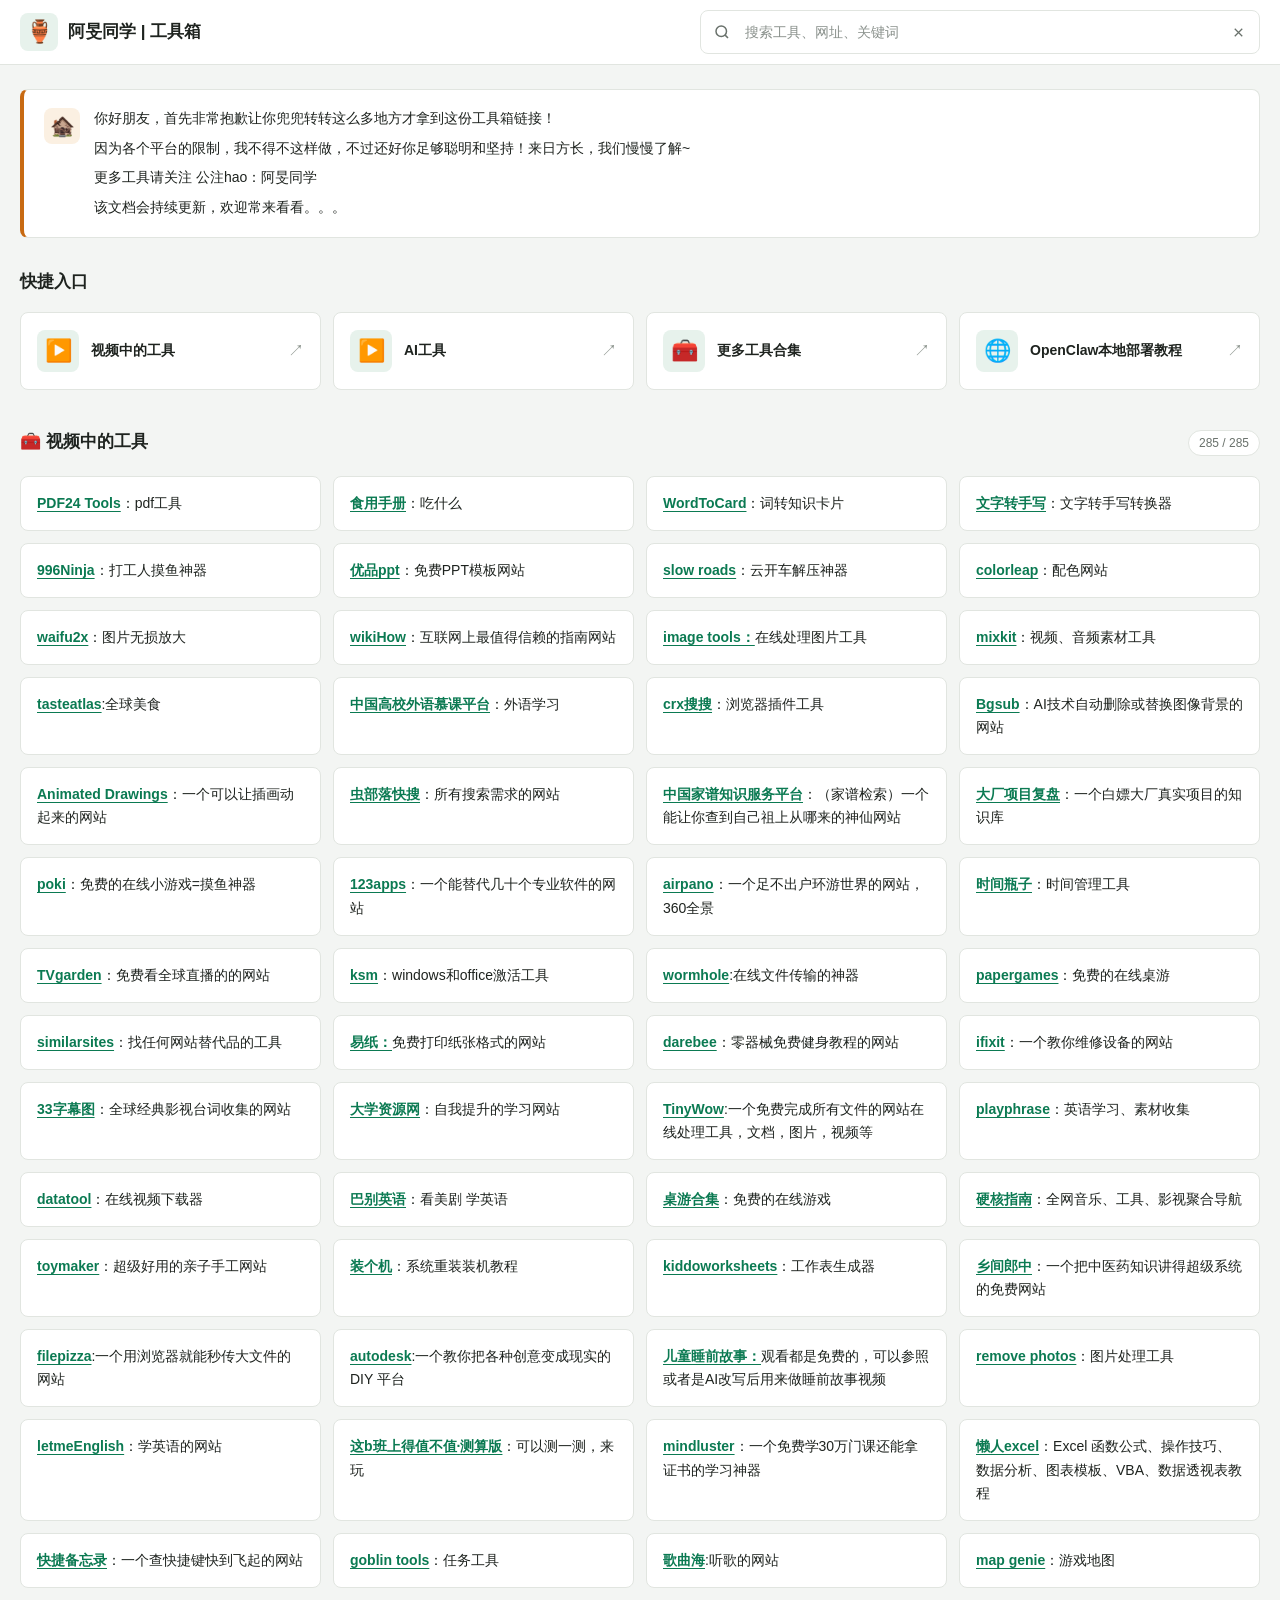
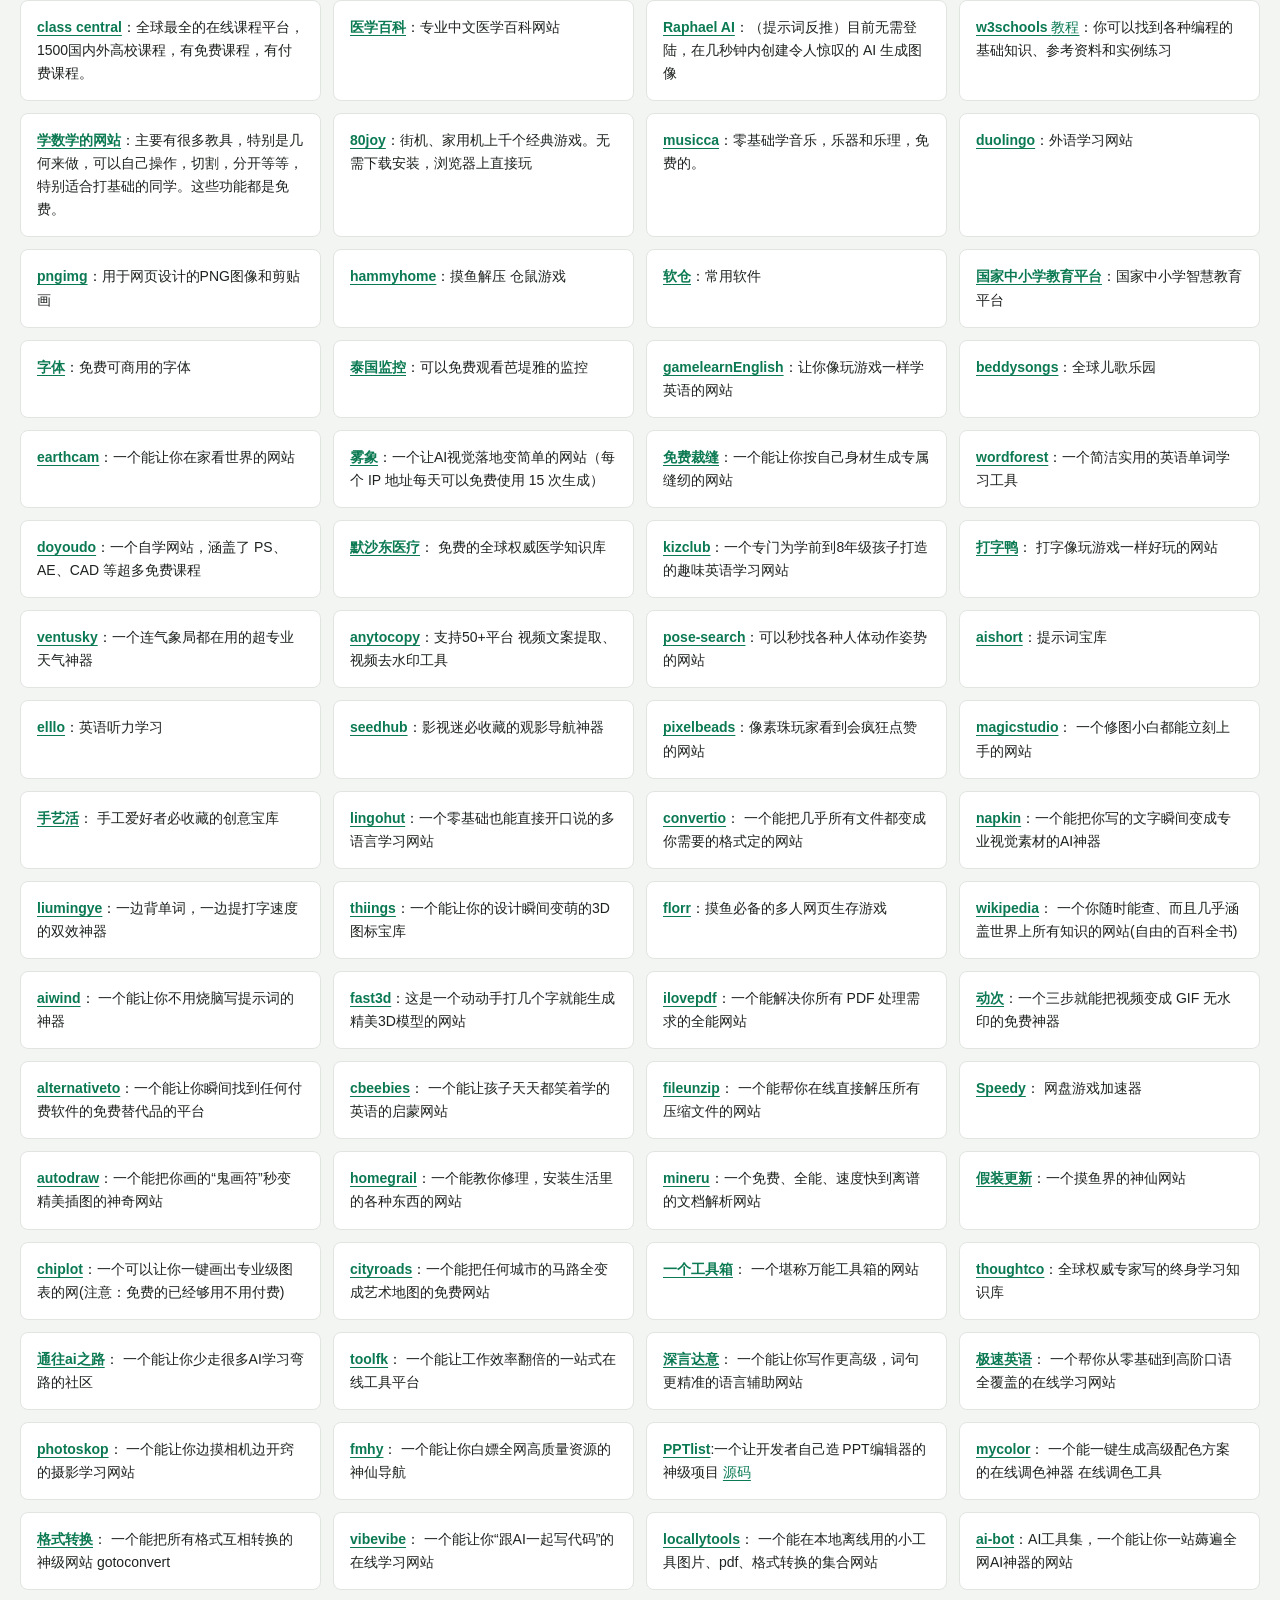
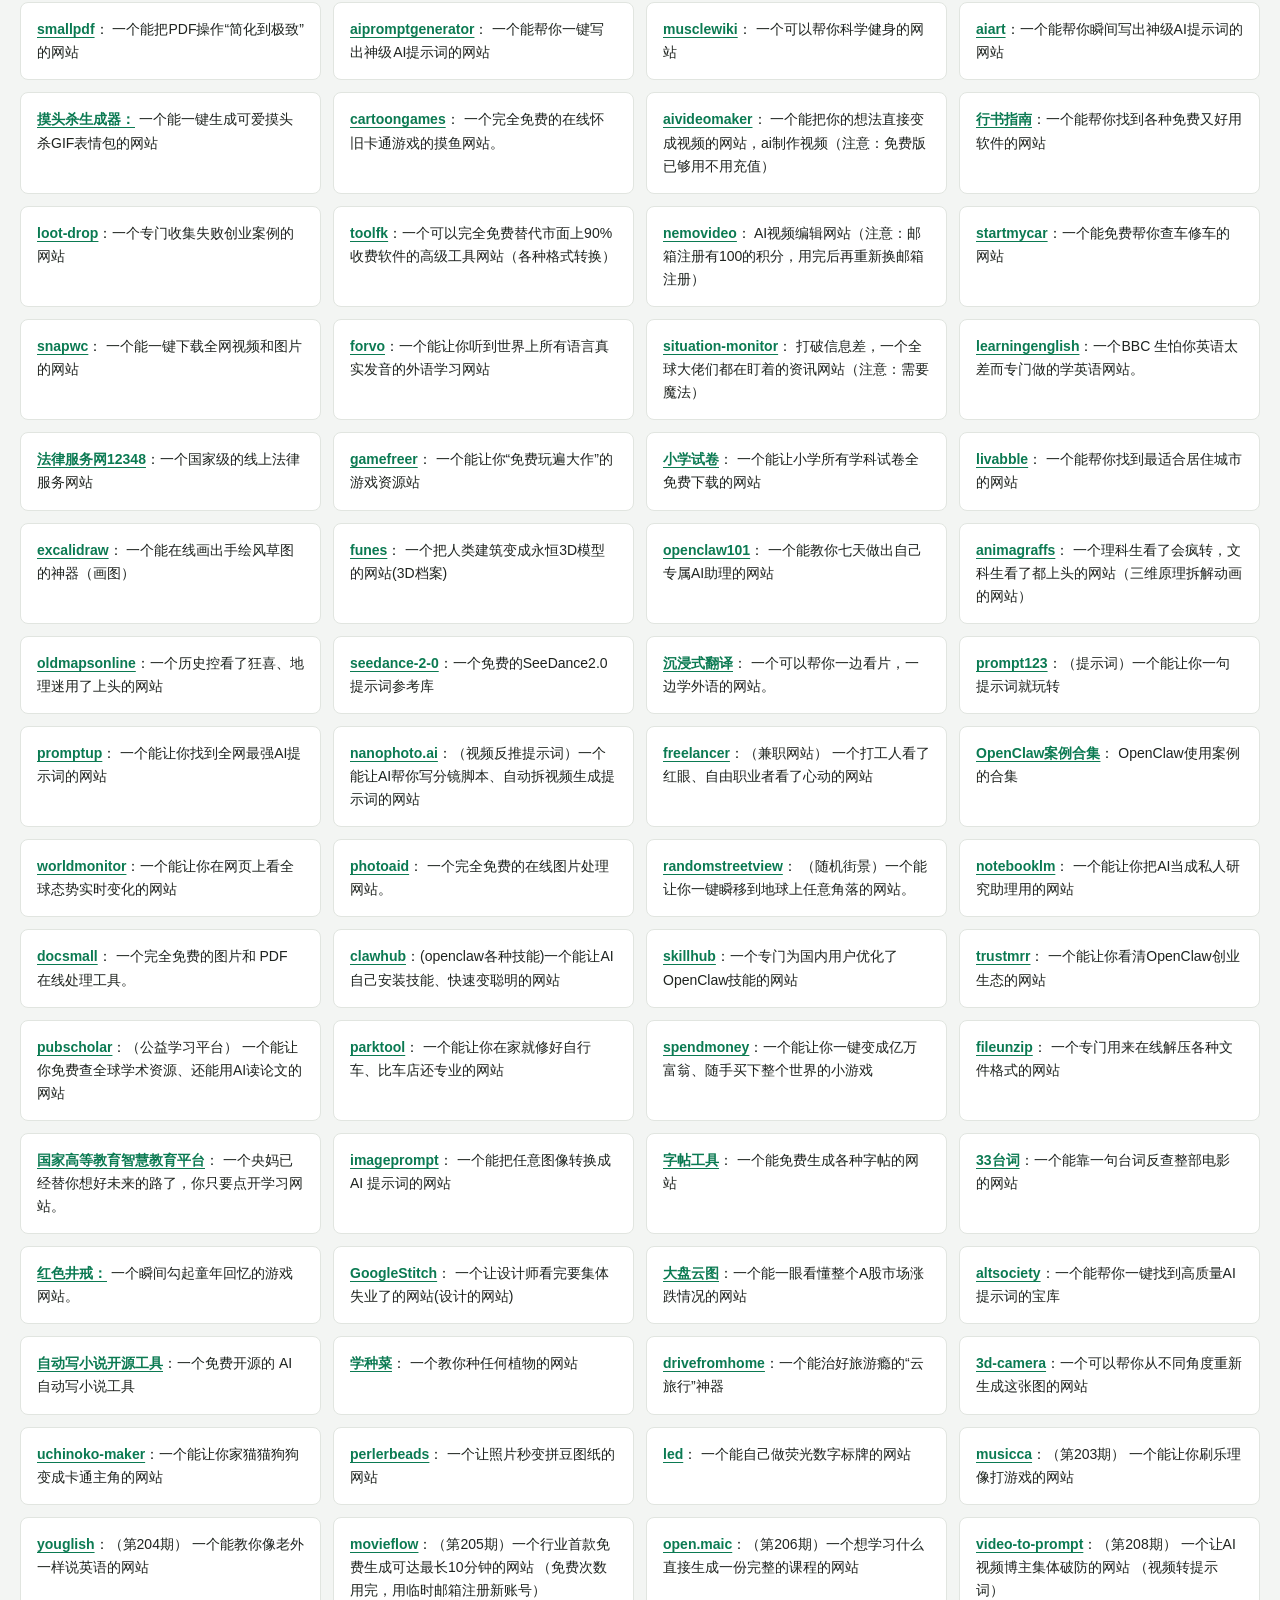
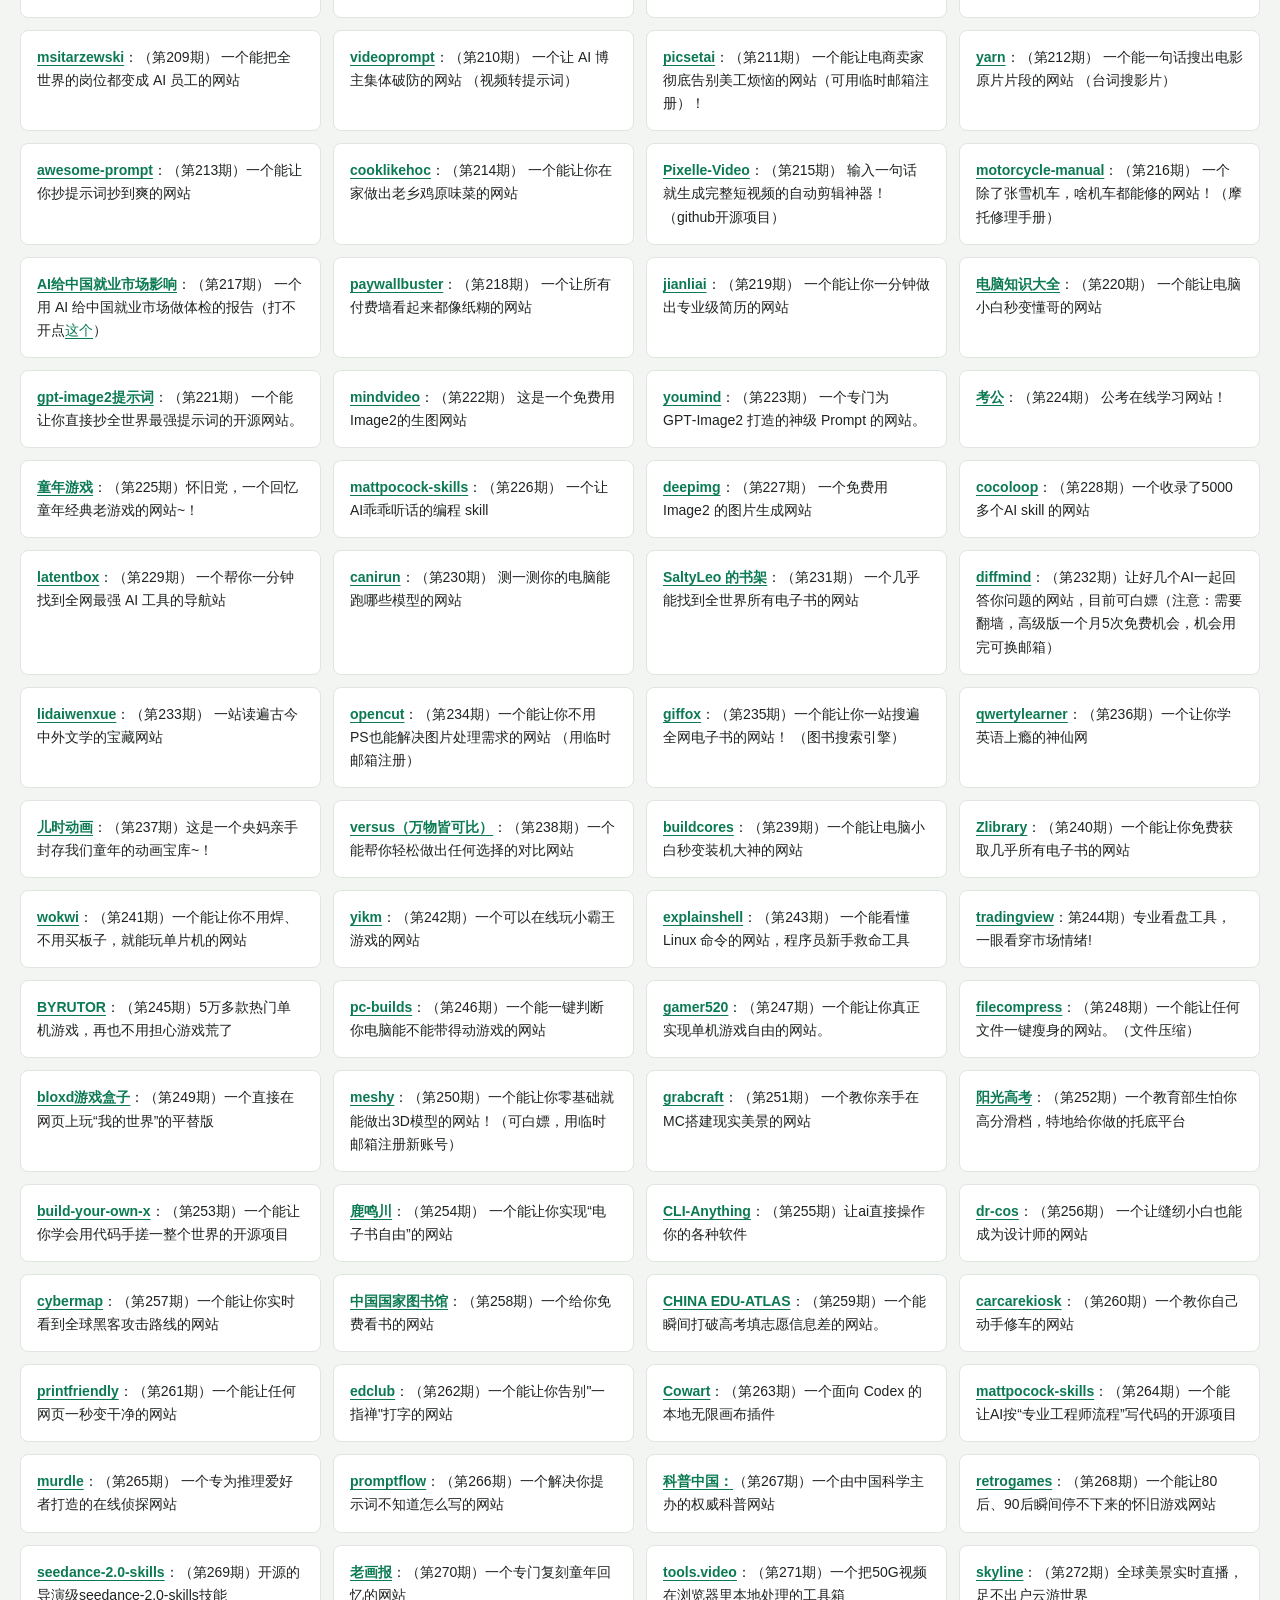
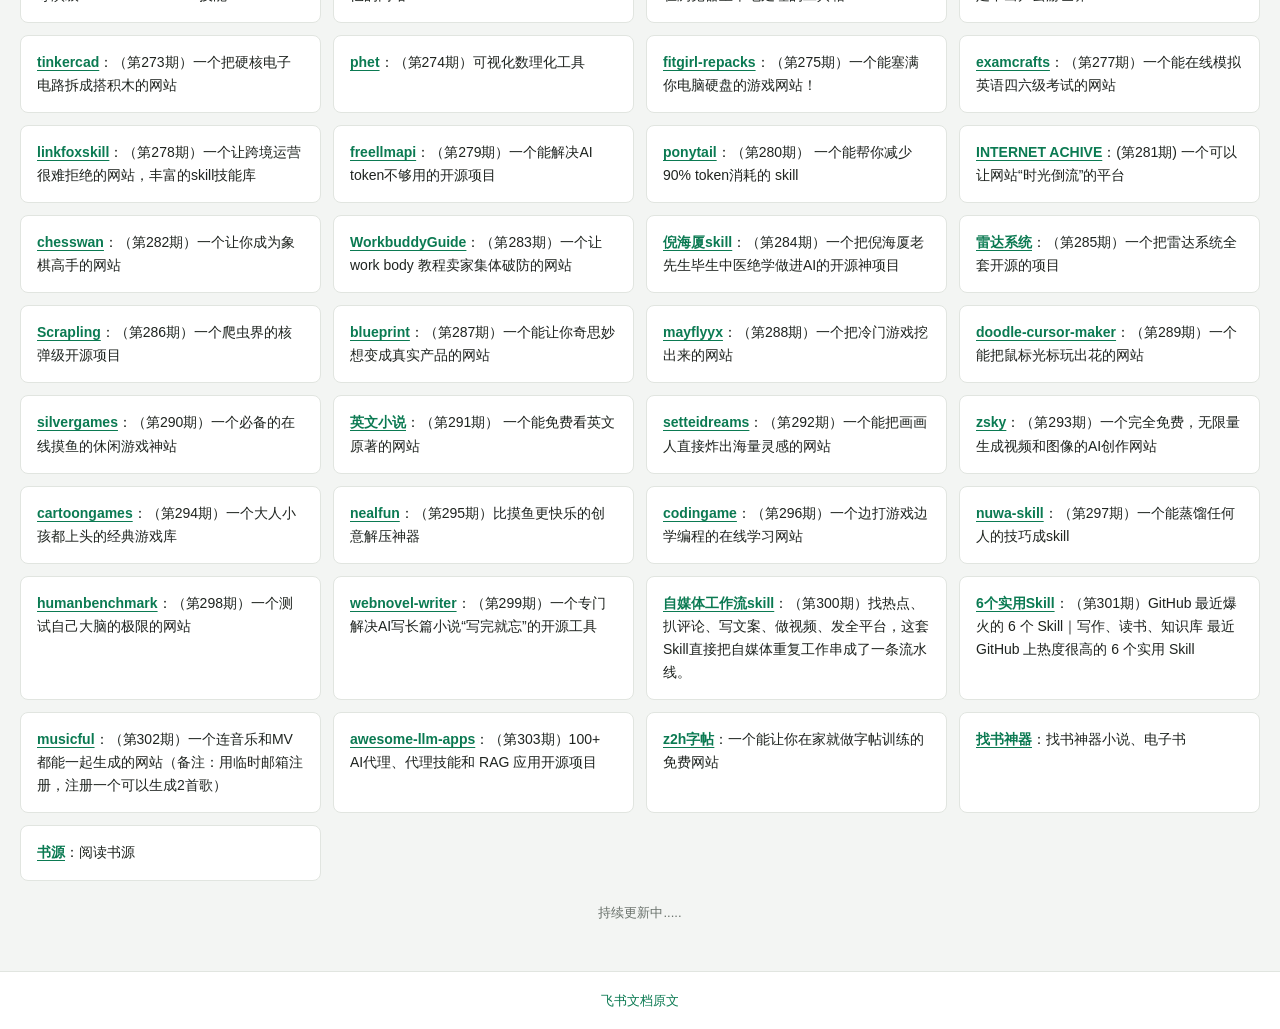
<file: legacy-php/static/legacy/index.html>
<!doctype html>
<html lang="zh-CN">
<head>
  <meta charset="UTF-8">
  <meta name="viewport" content="width=device-width, initial-scale=1">
  <meta name="description" content="阿旻同学工具箱导航，整理自飞书文档的工具链接合集。">
  <title>阿旻同学 | 工具箱</title>
  <link rel="stylesheet" href="styles.css">
</head>
<body>
  <header class="topbar" id="top">
    <div class="wrap topbar-inner">
      <a class="brand" href="#top" aria-label="阿旻同学工具箱">
        <span class="brand-mark">🏺</span>
        <span class="brand-title">阿旻同学 | 工具箱</span>
      </a>
      <div class="search" role="search">
        <label class="search-box">
          <svg viewBox="0 0 24 24" width="18" height="18" fill="none" stroke="currentColor" stroke-width="2" aria-hidden="true">
            <circle cx="11" cy="11" r="7"></circle>
            <path d="m20 20-3.8-3.8"></path>
          </svg>
          <span class="sr-only">搜索工具</span>
          <input id="searchInput" type="search" placeholder="搜索工具、网址、关键词" autocomplete="off" spellcheck="false">
        </label>
        <button id="clearSearch" class="clear-btn" type="button" hidden aria-label="清空搜索">
          <svg viewBox="0 0 24 24" width="15" height="15" fill="none" stroke="currentColor" stroke-width="2" aria-hidden="true">
            <path d="M18 6 6 18M6 6l12 12"></path>
          </svg>
        </button>
      </div>
    </div>
  </header>

  <main class="wrap page-main">
    <section class="intro-block" aria-label="文档说明">
      <div class="intro-icon" id="introIcon"></div>
      <div class="intro-copy" id="introCopy"></div>
    </section>

    <section class="quick-section" aria-labelledby="quickTitle">
      <div class="subheading">
        <h2 id="quickTitle">快捷入口</h2>
      </div>
      <div class="quick-grid" id="quickGrid"></div>
    </section>

    <section class="tools-section" aria-labelledby="toolsTitle">
      <div class="section-heading">
        <h2 id="toolsTitle">🧰 视频中的工具</h2>
        <span class="result-count" id="resultCount"></span>
      </div>
      <div class="tool-grid" id="toolGrid"></div>
      <div id="emptyState" class="empty-state" hidden>
        <span>没有找到匹配的工具</span>
      </div>
      <p id="ending" class="ending"></p>
    </section>
  </main>

  <footer class="site-footer">
    <div class="wrap">
      <a id="sourceLink" href="#" target="_blank" rel="noopener noreferrer">飞书文档原文</a>
    </div>
  </footer>

  <script src="data.js"></script>
  <script src="app.js"></script>
</body>
</html>
</file>
<file: legacy-php/static/legacy/styles.css>
:root {
  --bg: #f3f5f3;
  --panel: #ffffff;
  --ink: #1e231f;
  --muted: #69716b;
  --line: #e1e5e0;
  --accent: #0b7a52;
  --accent-deep: #07593c;
  --accent-soft: #e7f2ec;
  --orange: #c86a12;
  --orange-soft: #fbf0e2;
  --focus: rgba(11, 122, 82, 0.28);
}

* {
  box-sizing: border-box;
}

html {
  scroll-behavior: smooth;
}

body {
  margin: 0;
  background: var(--bg);
  color: var(--ink);
  font-family: -apple-system, BlinkMacSystemFont, "Segoe UI", "Microsoft YaHei", "PingFang SC", sans-serif;
  font-size: 14px;
  line-height: 1.55;
}

button,
input {
  font: inherit;
}

button {
  cursor: pointer;
}

a {
  color: inherit;
}

.wrap {
  width: 100%;
  max-width: 1280px;
  margin-inline: auto;
  padding-inline: 20px;
}

.sr-only {
  position: absolute;
  width: 1px;
  height: 1px;
  padding: 0;
  margin: -1px;
  overflow: hidden;
  clip: rect(0, 0, 0, 0);
  white-space: nowrap;
  border: 0;
}

.topbar {
  position: sticky;
  top: 0;
  z-index: 20;
  background: rgba(255, 255, 255, 0.94);
  border-bottom: 1px solid var(--line);
}

.topbar-inner {
  min-height: 64px;
  display: flex;
  align-items: center;
  justify-content: space-between;
  gap: 16px;
  padding-block: 10px;
}

.brand {
  display: inline-flex;
  align-items: center;
  gap: 10px;
  min-width: 0;
  text-decoration: none;
}

.brand-mark {
  width: 38px;
  height: 38px;
  display: inline-flex;
  align-items: center;
  justify-content: center;
  flex: 0 0 auto;
  border-radius: 8px;
  background: var(--accent-soft);
  font-size: 22px;
}

.brand-title {
  font-size: 17px;
  font-weight: 800;
  overflow-wrap: anywhere;
}

.search {
  position: relative;
  flex: 1 1 420px;
  max-width: 560px;
}

.search-box {
  display: block;
  position: relative;
}

.search-box svg {
  position: absolute;
  left: 13px;
  top: 50%;
  transform: translateY(-50%);
  color: var(--muted);
  pointer-events: none;
}

#searchInput {
  width: 100%;
  height: 44px;
  padding: 0 44px;
  border: 1px solid var(--line);
  border-radius: 8px;
  background: var(--panel);
  color: var(--ink);
  outline: none;
  transition: border-color 0.15s ease, box-shadow 0.15s ease;
}

#searchInput::placeholder {
  color: #8a918c;
}

#searchInput:focus {
  border-color: var(--accent);
  box-shadow: 0 0 0 3px var(--focus);
}

.clear-btn {
  position: absolute;
  top: 50%;
  right: 8px;
  transform: translateY(-50%);
  width: 28px;
  height: 28px;
  display: inline-flex;
  align-items: center;
  justify-content: center;
  border: 0;
  border-radius: 6px;
  background: transparent;
  color: var(--muted);
}

.clear-btn:hover {
  background: #eef1ee;
  color: var(--ink);
}

.page-main {
  padding-block: 24px 48px;
}

.intro-block {
  display: flex;
  align-items: flex-start;
  gap: 14px;
  padding: 18px 20px;
  border: 1px solid var(--line);
  border-left: 4px solid var(--orange);
  border-radius: 8px;
  background: var(--panel);
  margin-bottom: 28px;
}

.intro-icon {
  width: 36px;
  height: 36px;
  display: inline-flex;
  align-items: center;
  justify-content: center;
  flex: 0 0 auto;
  border-radius: 8px;
  background: var(--orange-soft);
  font-size: 20px;
}

.intro-copy {
  min-width: 0;
}

.intro-copy p {
  margin: 0;
}

.intro-copy p + p {
  margin-top: 8px;
}

.subheading {
  display: flex;
  align-items: center;
  min-height: 34px;
  margin-bottom: 12px;
}

.subheading h2,
.section-heading h2 {
  margin: 0;
  font-size: 17px;
  line-height: 1.35;
}

.quick-grid {
  display: grid;
  grid-template-columns: repeat(4, minmax(0, 1fr));
  gap: 12px;
}

.quick-card {
  min-height: 78px;
  display: flex;
  align-items: center;
  gap: 12px;
  padding: 15px 16px;
  border: 1px solid var(--line);
  border-radius: 8px;
  background: var(--panel);
  text-decoration: none;
  transition: border-color 0.15s ease, background-color 0.15s ease;
}

.quick-card:hover {
  border-color: #aebcb3;
  background: #fbfdfb;
}

.quick-icon {
  width: 42px;
  height: 42px;
  display: inline-flex;
  align-items: center;
  justify-content: center;
  flex: 0 0 auto;
  border-radius: 8px;
  background: var(--accent-soft);
  font-size: 22px;
}

.quick-title {
  min-width: 0;
  font-weight: 700;
  overflow-wrap: anywhere;
}

.quick-arrow {
  margin-left: auto;
  flex: 0 0 auto;
  color: #8b938d;
  font-size: 16px;
  line-height: 1;
}

.tools-section {
  margin-top: 34px;
}

.section-heading {
  display: flex;
  align-items: center;
  justify-content: space-between;
  gap: 16px;
  min-height: 38px;
  margin-bottom: 14px;
}

#toolsTitle {
  overflow-wrap: anywhere;
}

.result-count {
  flex: 0 0 auto;
  padding: 3px 10px;
  border: 1px solid var(--line);
  border-radius: 999px;
  background: var(--panel);
  color: var(--muted);
  font-size: 12px;
  line-height: 1.5;
  white-space: nowrap;
}

.tool-grid {
  display: grid;
  grid-template-columns: repeat(auto-fill, minmax(300px, 1fr));
  gap: 12px;
}

.tool-card {
  min-width: 0;
  padding: 15px 16px;
  border: 1px solid var(--line);
  border-radius: 8px;
  background: var(--panel);
  transition: border-color 0.15s ease;
}

.tool-card:hover {
  border-color: #a9b9ae;
}

.tool-copy {
  font-size: 14px;
  line-height: 1.65;
  overflow-wrap: anywhere;
}

.tool-title-link {
  color: var(--accent-deep);
  font-weight: 750;
}

.tool-link {
  color: var(--accent);
  text-decoration-thickness: 1px;
  text-underline-offset: 3px;
}

.tool-link:hover {
  color: var(--accent-deep);
}

.empty-state {
  padding: 46px 20px;
  border: 1px dashed #c8cec9;
  border-radius: 8px;
  background: #fafbfa;
  color: var(--muted);
  text-align: center;
}

.ending {
  margin: 22px 0 0;
  color: var(--muted);
  text-align: center;
  font-size: 13px;
}

.site-footer {
  padding-block: 18px;
  border-top: 1px solid var(--line);
  background: var(--panel);
  text-align: center;
}

.site-footer a {
  color: var(--accent);
  text-decoration: none;
  font-size: 13px;
}

.site-footer a:hover {
  text-decoration: underline;
  text-underline-offset: 3px;
}

:focus-visible {
  outline: 3px solid var(--focus);
  outline-offset: 2px;
}

@media (max-width: 980px) {
  .quick-grid {
    grid-template-columns: repeat(2, minmax(0, 1fr));
  }
}

@media (max-width: 720px) {
  .topbar-inner {
    flex-wrap: wrap;
    gap: 10px;
    padding-block: 12px;
  }

  .search {
    flex-basis: 100%;
    max-width: none;
  }

  .page-main {
    padding-block: 18px 36px;
  }

  .tool-grid {
    grid-template-columns: minmax(0, 1fr);
  }
}

@media (max-width: 420px) {
  .wrap {
    padding-inline: 14px;
  }

  .quick-grid {
    grid-template-columns: minmax(0, 1fr);
  }

  .brand-title {
    font-size: 16px;
  }

  .section-heading {
    align-items: flex-start;
    flex-direction: column;
    gap: 8px;
  }
}
</file>
